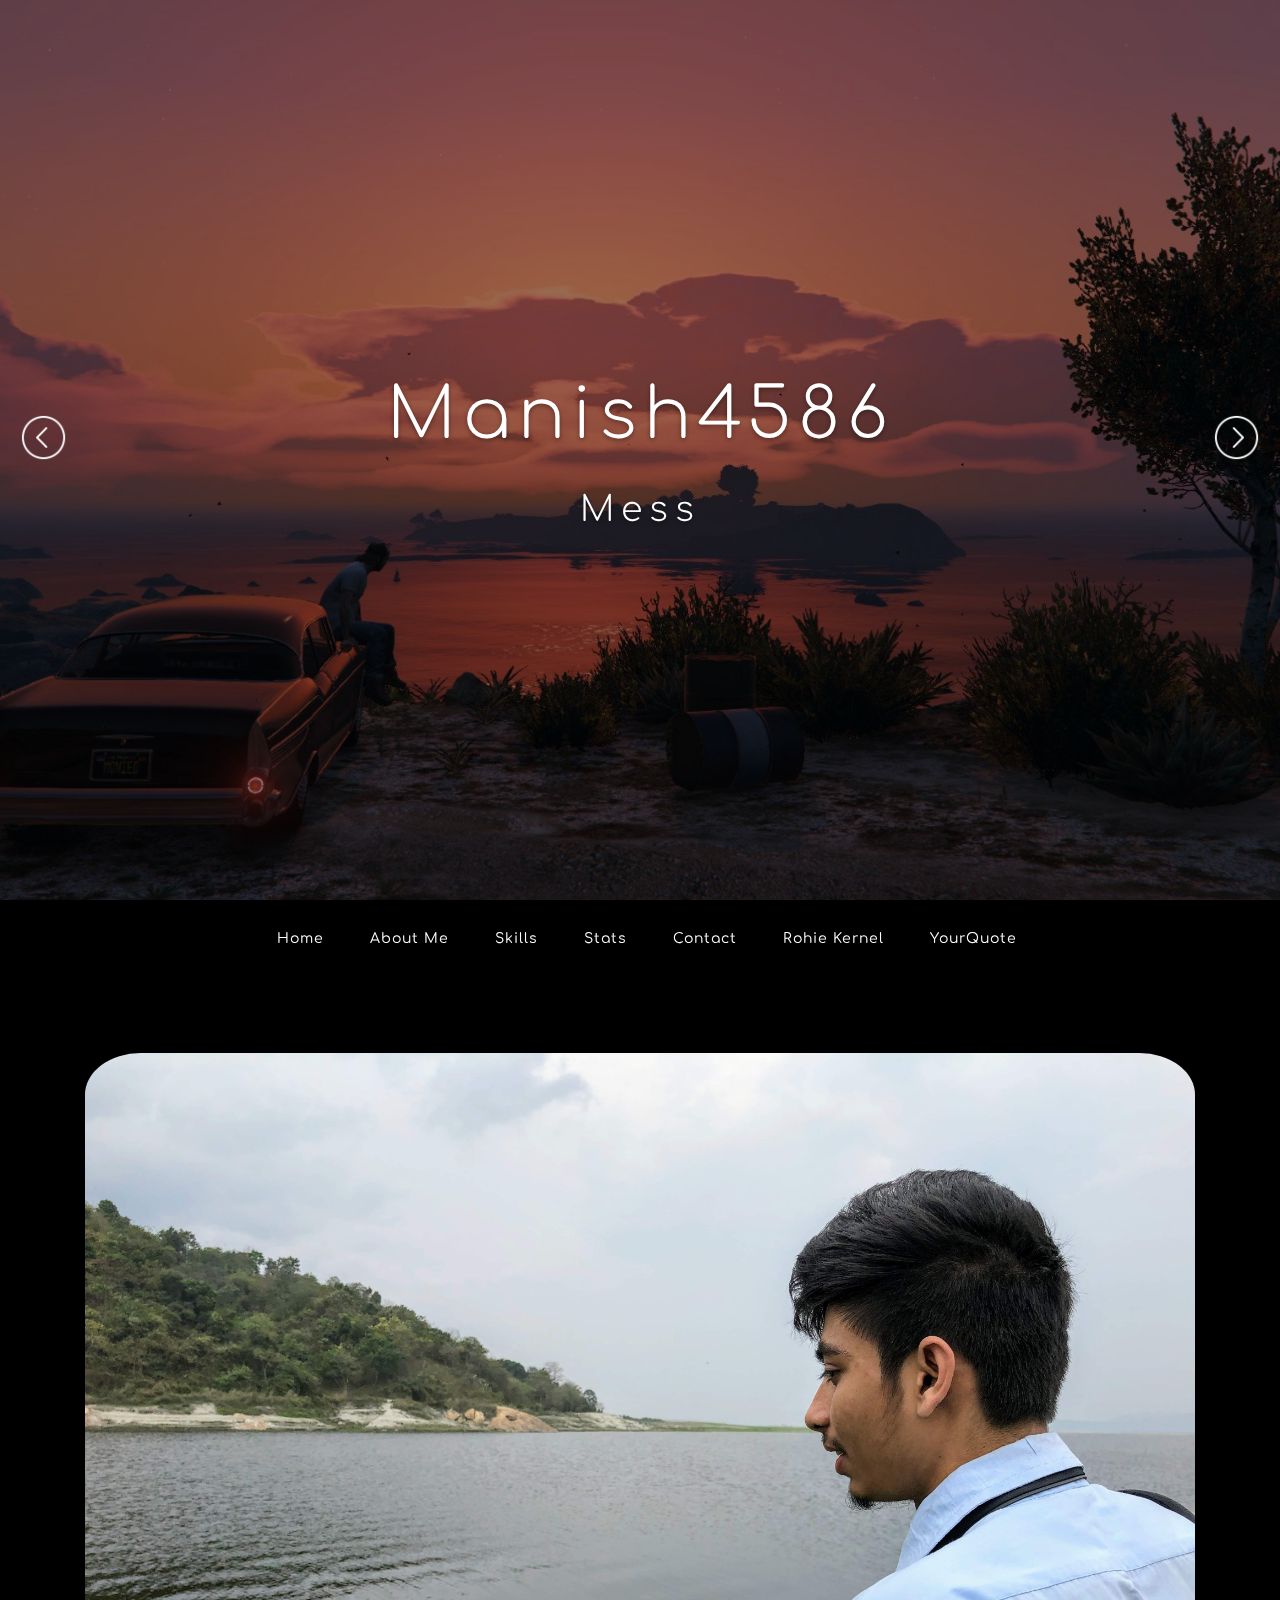
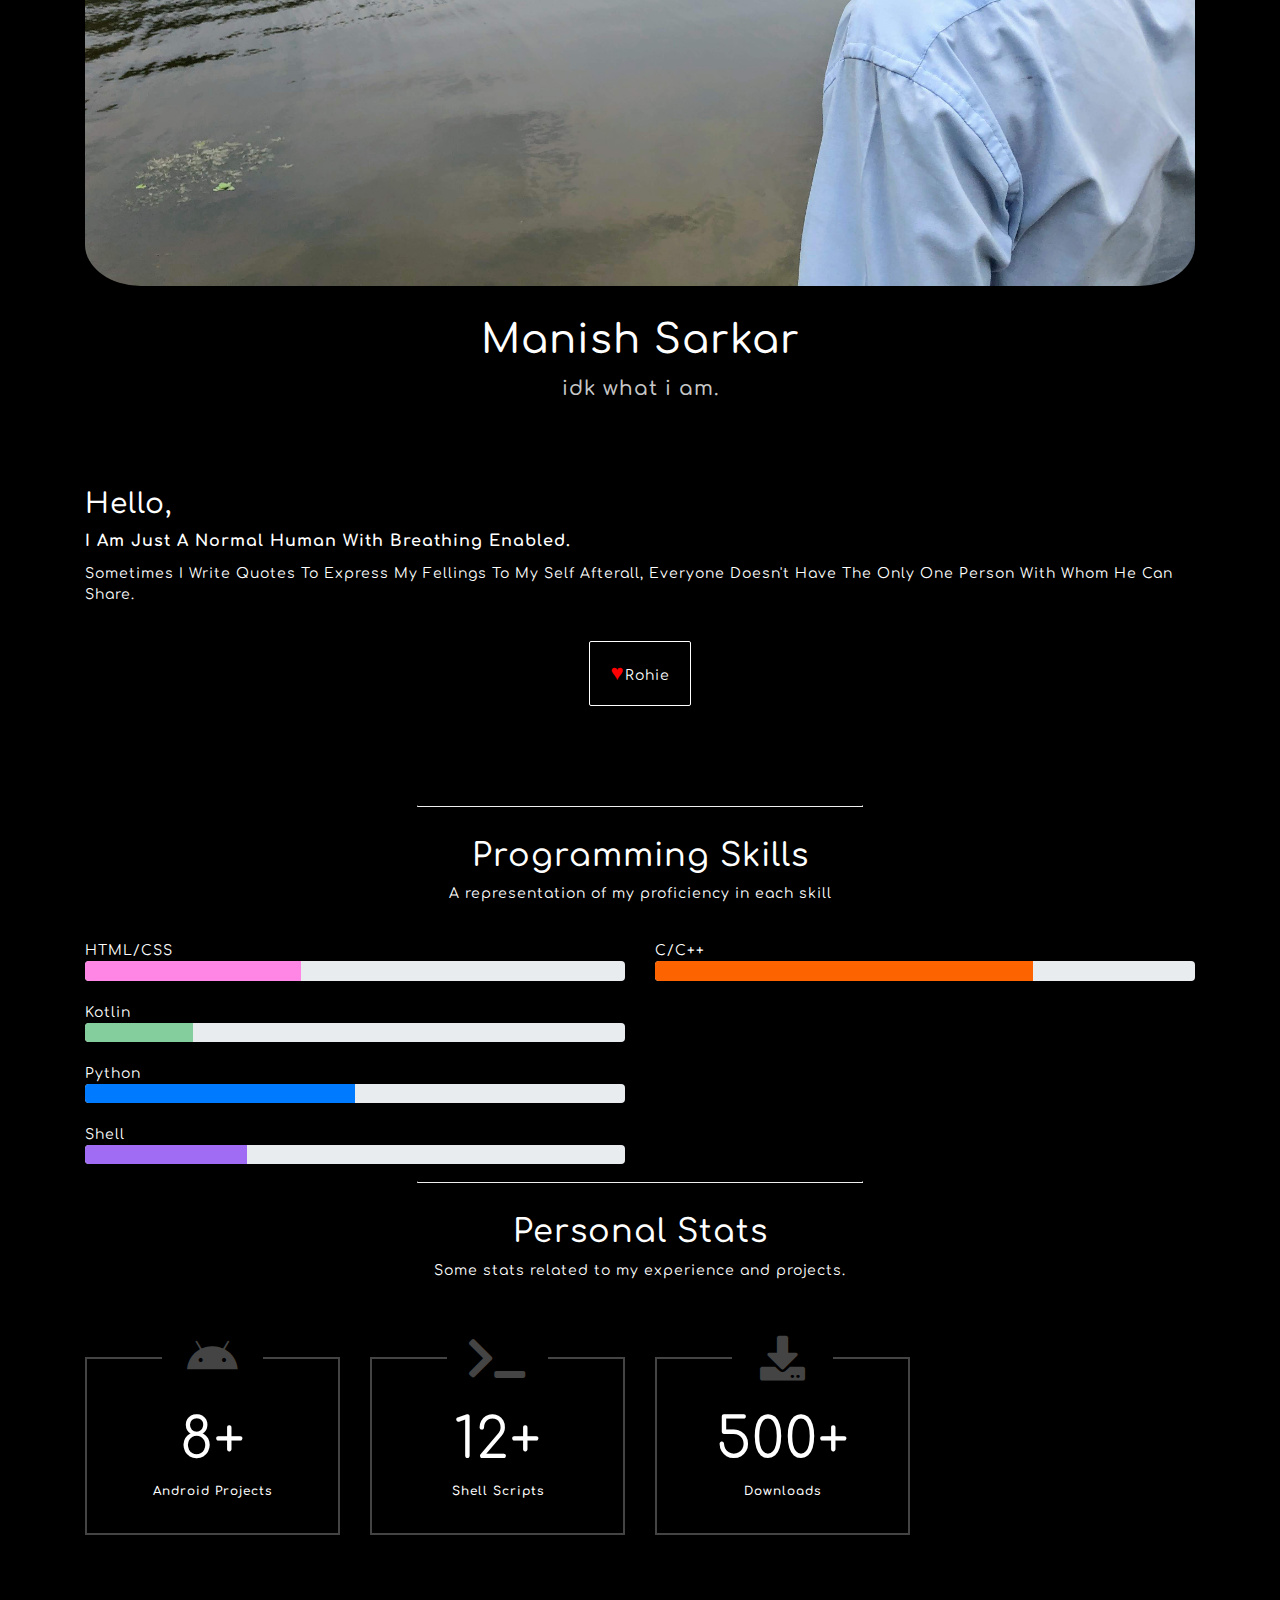
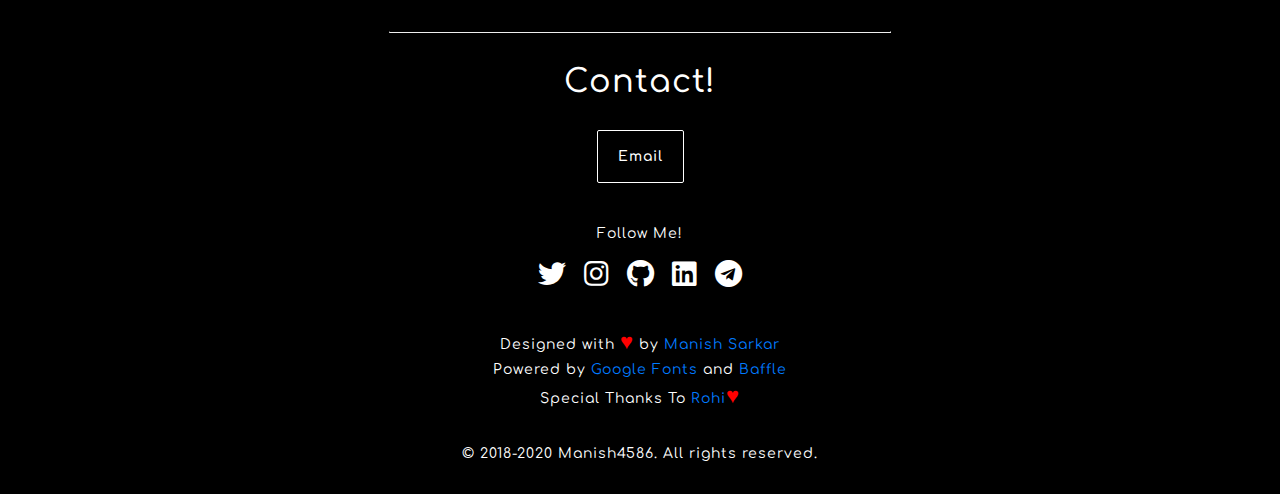
<file: index.html>
<!DOCTYPE html>
<html>

<head>
    <title>Manish4586</title>
    <link rel="shortcut icon" type="image/png" href="images/icons/fevicon.png">
    <meta name="viewport" content="width=device-width, initial-scale=1.0">
    <meta name="theme-color" content=#000000>
    <meta name="description" content="Manish Sarkar">
    <meta name="keywords" content="android">
    <link rel="stylesheet" href="css/bootstrap.min.css">
    <link rel="stylesheet" href="css/jquery.fancybox.min.css">
    <link rel="stylesheet" href="https://cdnjs.cloudflare.com/ajax/libs/font-awesome/5.13.1/css/all.css">
    <link rel="stylesheet" type="text/css" href="css/style.css">
<!-- Global site tag (gtag.js) - Google Analytics -->
<script async src="https://www.googletagmanager.com/gtag/js?id=UA-171600426-1"></script>
<script>
  window.dataLayer = window.dataLayer || [];
  function gtag(){dataLayer.push(arguments);}
  gtag('js', new Date());

  gtag('config', 'UA-171600426-1');
</script>
</head>

<body>
    <div class="loader">
        <div class="inner"></div>
    </div>

    <div id="slides">
        <div class="overlay"></div>
        <div class="slides-container">
            <img src="images/slide1.jpg" alt="">
            <img src="images/slide2.jpg" alt="">
            <img src="images/slide3.jpg" alt="">
            <img src="images/slide4.jpg" alt="">
            <img src="images/slide5.jpg" alt="">
        </div>
        <div class="TitleMessage">
            <div class="heading">
                <p class="main" >Manish4586</p>
                <p class="sub typed"></p>
            </div>
        </div>

        <nav class="slides-navigation">
            <a href="#" class="next"></a>
            <a href="#" class="prev"></a>
        </nav>
    </div>

    <nav id="navigation" class="navbar navbar-expand-lg">
        <a class="navbar-brand" href="#"></a>
        <button class="navbar-toggler" type="button" data-toggle="collapse" data-target="#navbarNav"
            aria-controls="navbarNav" aria-expanded="false" aria-label="Toggle navigation">
            <span class="navbar-toggler-icon"></span>
        </button>
        <div class="collapse justify-content-center navbar-collapse" id="navbarNav">
            <ul class="navbar-nav">
                <li class="nav-item active">
                    <a class="nav-link" href="#slides">Home <span class="sr-only">(current)</span></a>
                </li>
                <li class="nav-item">
                    <a class="nav-link" href="#about">About Me</a>
                </li>
                <li class="nav-item">
                    <a class="nav-link" href="#skills">Skills</a>
                </li>
                <li class="nav-item">
                    <a class="nav-link" href="#stats">Stats</a>
                </li>
                <!-- li class="nav-item">
                    <a class="nav-link" href="#projects">Projects</a>
                </li -->
                <li class="nav-item">
                    <a class="nav-link" href="#contact">Contact</a>
                </li>
                <li class="nav-item">
                    <a class="nav-link" id="rohi" href="rohi/index.html">Rohie Kernel</a>
                </li>
                <li class="nav-item">
                    <a class="nav-link" id="yourquote" href="https://www.yourquote.in/manish-fd9b/quotes">YourQuote</a>
                </li>
            </ul>
        </div>
    </nav>

    <section id="about" class="about_profile">
        <div class="container">
            <img class="aboutImage" src="images/profile.jpeg" alt="">
        </div>
        <div class="heading">
            <h1>Manish Sarkar</h1>
        </div>
        <div class="sub_heading">
            <h5>idk what i am.</h5>
        </div>
        </div>
    </section>
    <section class="about_text">
        <div class="container">
            <h3>Hello,</h3>
            <b><p class="about_para">I Am Just A Normal Human With Breathing Enabled.</b>
			<p>Sometimes I Write Quotes To Express My Fellings To My Self Afterall,
			      Everyone Doesn't Have The Only One Person With Whom He Can Share.</p>
            </p>
        <div class="kernel">
         <a href="rohi/index.html" class="rohi"><span class="heart">&hearts;</span>Rohie</a>
        </div>
        </div>
    </section>

    <div id="skills" class="skillsSection">
        <div class="container">
            <div class="row">
                <div class="col-md-12 text-center">
                    <hr class="line" width="40%">
                    <h2>Programming Skills</h2>
                    <p>A representation of my proficiency in each skill</p>
                </div>
            </div>
        </div>
    </div>
    <div class="container">
        <div class="row">
            <div class="col-md-6">HTML/CSS
                <div class="progress">
                    <div class="progress-bar" role="progressbar" style="background-color: #ff86e4;width: 40%;"
                        aria-valuenow="40" aria-valuemin="0" aria-valuemax="100"></div>
                </div> <br>
            </div>
            <div class="col-md-6">C/C++
                <div class="progress">
                    <div class="progress-bar" role="progressbar" style="background-color:#fd6400;width: 70%"
                        aria-valuenow="70" aria-valuemin="0" aria-valuemax="100"></div>
                </div> <br>
            </div>
        </div>
        <div class="row">
            <div class="col-md-6">Kotlin
                <div class="progress">
                    <div class="progress-bar" role="progressbar" style="background-color:#84cd9d;width: 20%"
                        aria-valuenow="20" aria-valuemin="0" aria-valuemax="100"></div>
                </div> <br>
            </div>
        </div>
        <div class="row">
            <div class="col-md-6">Python
                <div class="progress">
                    <div class="progress-bar" role="progressbar" style="background-color:##eff317;width: 50%"
                        aria-valuenow="50" aria-valuemin="0" aria-valuemax="100"></div>
                </div> <br>
            </div>
        </div>
        <div class="row">
            <div class="col-md-6">Shell
                <div class="progress">
                    <div class="progress-bar" role="progressbar" style="background-color:#a06cf4;width: 30%"
                        aria-valuenow="30" aria-valuemin="0" aria-valuemax="100"></div>
                </div> <br>
            </div>
        </div>
    </div>
    <div id="stats" class="statsSection">
        <div class="container">
            <div class="row">
                <div class="col-md-12 text-center">
                    <hr class="line" width="40%">
                    <h2>Personal Stats</h2>
                    <p>Some stats related to my experience and projects.</p>
                </div>
                <div class="col-md-3 col-sm-6">
                    <div class="squareItem">
                        <div class="squareInnerContainer">
                            <div class="squareIcon">
                                <i class="fab fa-android"></i>
                            </div>
                            <div class="squareContent">
                                <h2><span class="counter">8</span><span>+</span></h2>
                                <h3>Android Projects</h3>
                            </div>
                        </div>
                    </div>
                </div>
                <div class="col-md-3 col-sm-6">
                    <div class="squareItem">
                        <div class="squareInnerContainer">
                            <div class="squareIcon">
                                <i class="fas fa-terminal"></i>
                            </div>
                            <div class="squareContent">
                                <h2> <span class="counter">12</span><span>+</span></h2>
                                <h3>Shell Scripts</h3>
                            </div>
                        </div>
                    </div>
                </div>
                <div class="col-md-3 col-sm-6">
                    <div class="squareItem">
                        <div class="squareInnerContainer">
                            <div class="squareIcon">
                                <i class="fas fa-download"></i>
                            </div>
                            <div class="squareContent">
                                <h2> <span class="counter">500</span><span>+</span></h2>
                                <h3>Downloads</h3>
                            </div>
                        </div>
                    </div>
                </div>
            </div>
        </div>
    </div>
    <!-- div id="projects" class="statsSection">
        <div class="container">
            <div class="row">
                <div class="heading">
                    <hr class="line" width="40%">
                    <h2>Projects</h2>
                <div class="filter">
                    <ul id="filters">
                        <li><a href="#" data-filter="*" class="current">All</a></li>
                        <li><a href="#" class="filter-ker" data-filter=".ker">Kernel</a></li>
                        <li><a href="#" class="filter-rec" data-filter=".rec">Recovery</a></li>
                        <li><a href="#" class="filter-rom" data-filter=".rom">Roms</a></li>
                    </ul>
                </div>
                <div class="itemsContainer">
                    <ul class="row items">
						 <li onclick="" class="ker col-6 col-sm-4 col-md-3 col-lg-3">
                            <div class="item">
                                <img src="images/thumb/rohie.jpg">
                                <div class="icons">
                                    <a href="images/projects/catx.jpg" title="View Image" class="openButton"
                                        data-fancybox
                                        data-caption="Rohie Kernel for Mi A2">
                                        <i class="far fa-eye"></i>
                                    </a>
                                    <a href="https://forum.xda-developers.com/mi-a2/development/kernel-rohie-kernel-catx-t4116629"
                                        target="_blank" rel="noopener" class="projectLink">
                                        <i class="fa fa-link"></i>
                                    </a>
                                </div>
                                <div class="imageOverlay"></div>
                            </div>
                        </li>
                        <li onclick="" class="rec col-6 col-sm-4 col-md-3 col-lg-3">
                            <div class="item">
                                <img src="images/thumb/twrp.jpg">
                                <div class="icons">
                                    <a href="images/projects/twrp.png" title="View Image" class="openButton"
                                        data-fancybox
                                        data-caption="Team Win Recovery for Mi A2">
                                        <i class="far fa-eye"></i>
                                    </a>
                                    <a href="https://forum.xda-developers.com/mi-a2/development/recovery-mi-a2-jasmine-t3861822"
                                        target="_blank" rel="noopener" class="projectLink">
                                        <i class="fa fa-link"></i>
                                    </a>
                                </div>
                                <div class="imageOverlay"></div>
                            </div>
                        </li>
						 <li onclick="" class="rec col-6 col-sm-4 col-md-3 col-lg-3">
                            <div class="item">
                                <img src="images/thumb/pb.jpg">
                                <div class="icons">
                                    <a href="images/projects/pbrp.png" title="View Image" class="openButton"
                                        data-fancybox
                                        data-caption="Pitch Black Recovery Project for Mi A2">
                                        <i class="far fa-eye"></i>
                                    </a>
                                    <a href="https://forum.xda-developers.com/mi-a2/development/recovery-unofficial-official-pbrb-t3830864"
                                        target="_blank" rel="noopener" class="projectLink">
                                        <i class="fa fa-link"></i>
                                    </a>
                                </div>
                                <div class="imageOverlay"></div>
                            </div>
                        </li>
						 <li onclick="" class="rom col-6 col-sm-4 col-md-3 col-lg-3">
                            <div class="item">
                                <img src="images/thumb/sa.jpg">
                                <div class="icons">
                                    <a href="images/roms/sa.jpg" title="View Image" class="openButton"
                                        data-fancybox
                                        data-caption="SlimAOSP">
                                        <i class="far fa-eye"></i>
                                    </a>
                                    <a href="https://github.com/slimaosp"
                                        target="_blank" rel="noopener" class="projectLink">
                                        <i class="fa fa-link"></i>
                                    </a>
                                </div>
                                <div class="imageOverlay"></div>
                            </div>
                        </li>
						 <li onclick="" class="rom col-6 col-sm-4 col-md-3 col-lg-3">
                            <div class="item">
                                <img src="images/thumb/lin.jpg">
                                <div class="icons">
                                    <a href="images/roms/line.png" title="View Image" class="openButton"
                                        data-fancybox
                                        data-caption="LineageOS for Lava Iris X8 (MT6592-3.10.72)">
                                        <i class="far fa-eye"></i>
                                    </a>
                                    <a href="https://forum.xda-developers.com/android/development/lineageos-14-1-iris-x8-mt6592-3-10-72-t3749334"
                                        target="_blank" rel="noopener" class="projectLink">
                                        <i class="fa fa-link"></i>
                                    </a>
                                </div>
                                <div class="imageOverlay"></div>
                            </div>
                        </li>
					</ul>
                </div>
            </div>
        </div>
    </div -->
    <div id="contact" class="contactSection">
        <div class="col-md-12 text-center">
            <hr class="line" width="40%">
            <h2>Contact!</h2>
            <a href="mailTo:manish.n.manish45@gmail.com" class="mailButton">Email</a>
        </div>
        <div class="social">
            <p>Follow Me!</p>
            <a href="https://www.twitter.com/rohinidas7" class="twitter" target="_blank" rel="noopener"><i
                    class="fab fa-twitter fa-2x"></i></a>
            <a href="https://www.instagram.com/Manish_4586/" class="instagram" target="_blank" rel="noopener"><i
                    class="fab fa-instagram fa-2x"></i></a>
            <a href="https://www.github.com/Manish4586" class="github" target="_blank" rel="noopener"><i
                    class="fab fa-github fa-2x"></i></a>
            <a href="https://www.linkedin.com/in/manish4586/" class="linkedin" target="_blank" rel="noopener"><i
                    class="fab fa-linkedin fa-2x"></i></a>
            <a href="https://t.me/manish181589" class="telegram" target="_blank" rel="noopener"><i
                    class="fab fa-telegram fa-2x"></i></a>
            </a>
        </div>
    </div>
    <div class="creditSection">
        <div class="col-md-12 text-center">
            <p>Designed with <span class="heart">&hearts;</span> by <a
                    href="https://github.com/manish4586/" target="_blank" rel="noopener">Manish
                   Sarkar</a></p>
			<p>Powered by <a href="https://fonts.google.com" target="_blank">Google Fonts</a> and <a href="https://camwiegert.github.io/baffle/" target="_blank">Baffle</a></p>
			<p>Special Thanks To <a href="https://instagram.com/vodka_chicken" target="_blank">Rohi<span class="heart">&hearts;</span></a></p>
        </div>
    </div>
    <div class="copyrightSection">
        <div class="col-md-12 text-center">
            <p>&copy; 2018-2020 Manish4586. All rights reserved.</p>
        </div>
    </div>
    <script src="js/jquery.min.js"></script>
    <script src="js/jquery.fancybox.min.js"></script>
    <script src="js/bootstrap.min.js"></script>
    <script src="js/isotope.pkgd.min.js"></script>
    <script src="js/popper.min.js"></script>
    <script src="js/jquery.superslides.min.js"></script>
    <script src="js/countUp.js"></script>
    <script src="js/countUp-jquery.js"></script>
    <script src="js/typed.min.js"></script>
    <script src="js/security.js"></script>
    <script src="js/script.js"></script>
	<script src="js/anime.min.js"></script>
</body>
</html>
</file>
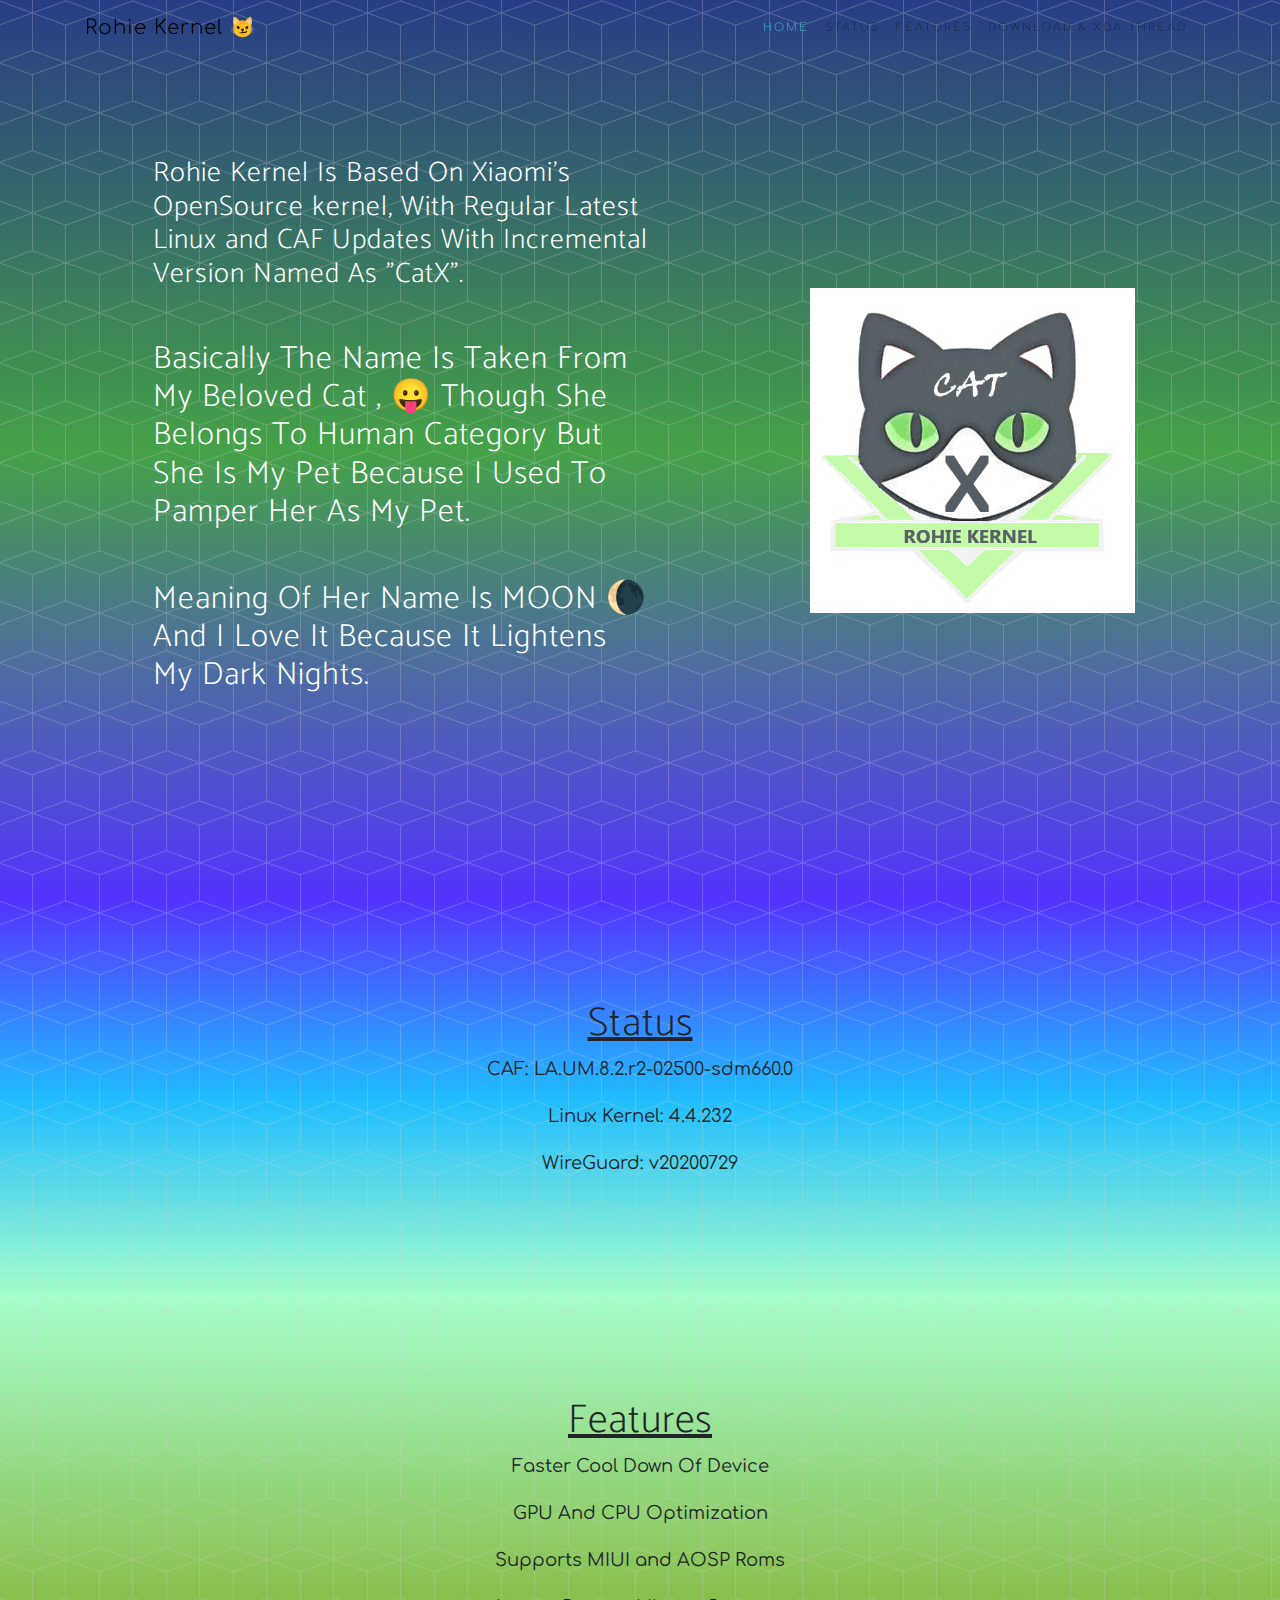
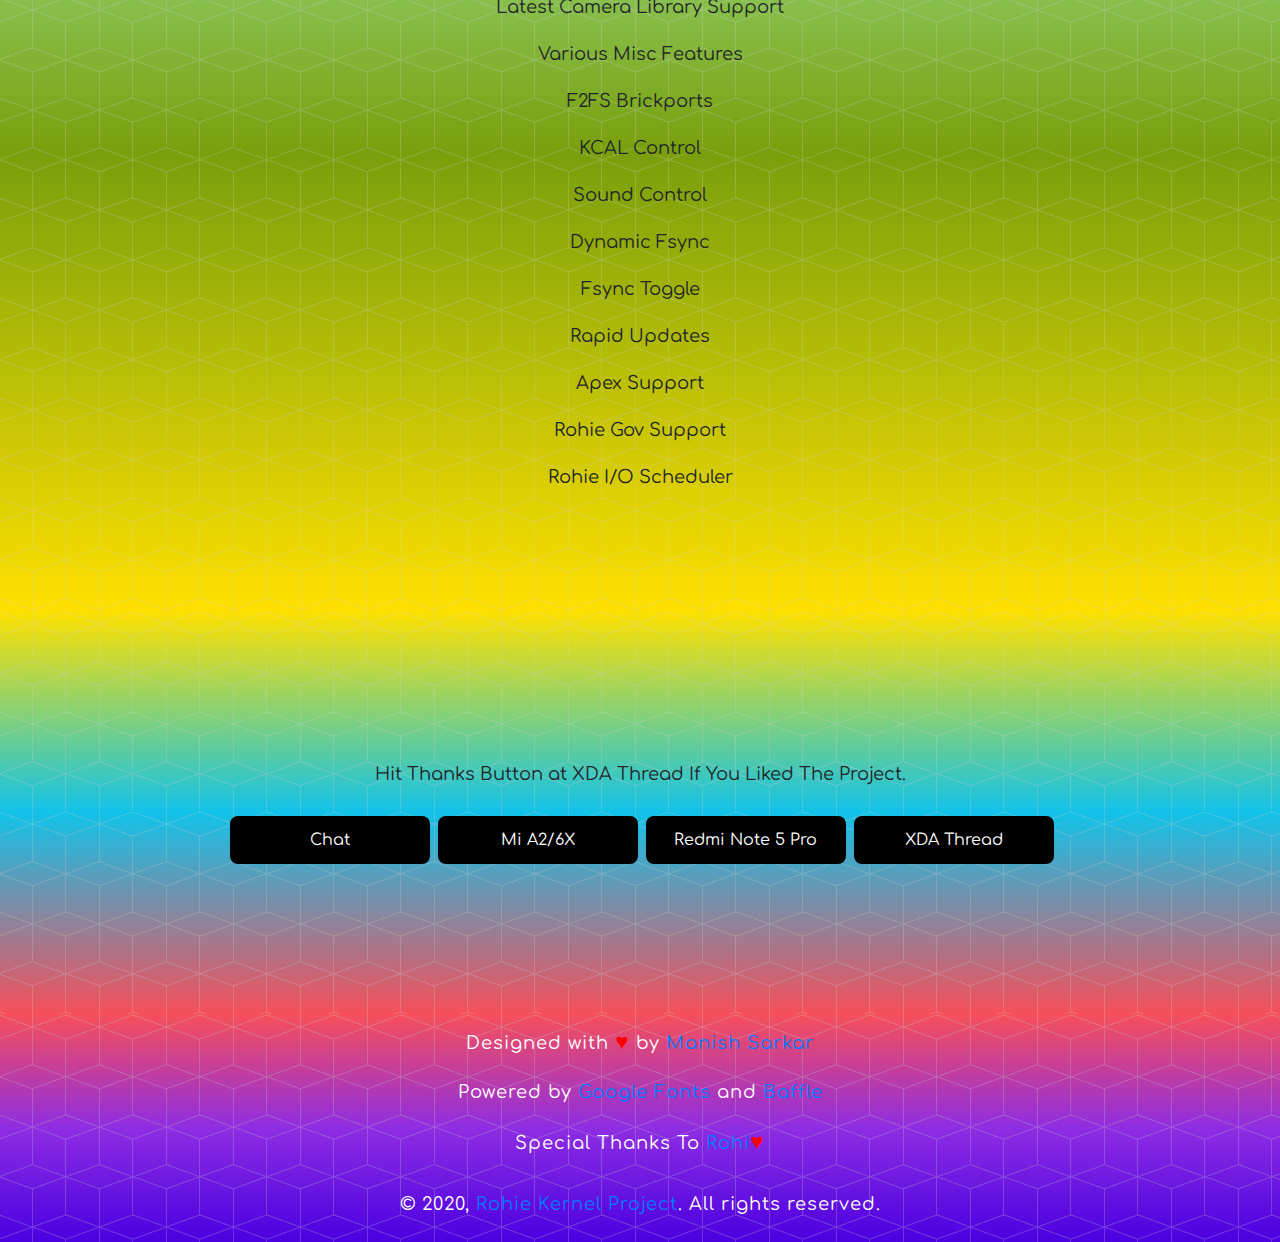
<file: rohi/index.html>
<!DOCTYPE html>
<html lang="en">

<head>

  <meta charset="utf-8">
  <meta name="viewport" content="width=device-width, initial-scale=1, shrink-to-fit=no">
   <link rel="shortcut icon" type="image/png" href="img/icons/fevicon.png">

  <title>Rohie Kernel 😼</title>

  <!-- Bootstrap core CSS -->
  <link href="css/bootstrap.min.css" rel="stylesheet">

  <!-- Custom fonts for this template -->
  <link href="css/all.min.css" rel="stylesheet">
  <link rel="stylesheet" href="css/simple-line-icons.css">
  <link href="https://fonts.googleapis.com/css?family=Comfortaa:400,700" rel="stylesheet">
  <link href="https://fonts.googleapis.com/css?family=Muli" rel="stylesheet">
  <link href="https://fonts.googleapis.com/css?family=Lato" rel="stylesheet">
  <link href="https://fonts.googleapis.com/css?family=Catamaran:100,200,300,400,500,600,700,800,900" rel="stylesheet">

  <!-- Custom styles for this template -->
  <link href="css/new-age.min.css" rel="stylesheet">
<!-- Global site tag (gtag.js) - Google Analytics -->
<script async src="https://www.googletagmanager.com/gtag/js?id=UA-171600426-1"></script>
<script>
  window.dataLayer = window.dataLayer || [];
  function gtag(){dataLayer.push(arguments);}
  gtag('js', new Date());

  gtag('config', 'UA-171600426-1');
</script>
</head>

<body id="page-top">

  <!-- Navigation -->
  <nav class="navbar navbar-expand-lg navbar-light fixed-top" id="mainNav">
    <div class="container">
      <a class="navbar-brand js-scroll-trigger" href="#page-top">Rohie Kernel 😼</a>
      <button class="navbar-toggler navbar-toggler-right" type="button" data-toggle="collapse" data-target="#navbarResponsive" aria-controls="navbarResponsive" aria-expanded="false" aria-label="Toggle navigation">
        Menu
        <i class="fas fa-bars"></i>
      </button>
      <div class="collapse navbar-collapse" id="navbarResponsive">
        <ul class="navbar-nav ml-auto">
          <li class="nav-item">
            <a class="nav-link js-scroll-trigger" href="#page-top">Home</a>
          </li>
          <li class="nav-item">
            <a class="nav-link js-scroll-trigger" href="#status">Status</a>
          </li>
          <li class="nav-item">
            <a class="nav-link js-scroll-trigger" href="#features">Features</a>
          </li>
          <li class="nav-item">
            <a class="nav-link js-scroll-trigger" href="#download">Download & XDA Thread</a>
          </li>
        </ul>
      </div>
    </div>
  </nav>

  <header class="masthead">
    <div class="container h-100">
      <div class="row h-100">
        <div class="col-lg-7 my-auto">
          <div class="header-content mx-auto">
            <h3 class="mb-5">Rohie Kernel Is Based On Xiaomi's OpenSource kernel, With Regular Latest Linux and CAF Updates With Incremental Version Named As "CatX".</h3>
			<h2 class="mb-5">Basically The Name Is Taken From My Beloved Cat ,  😛 Though She Belongs To Human Category But She Is My Pet Because I Used To Pamper Her As My Pet.</h2>
			<h2 class="mb-5">Meaning Of Her Name Is MOON 🌘 And I Love It Because It Lightens My Dark Nights.</h2>
		 </div>
        </div>
        <div class="col-lg-5 my-auto">
          <div class="device-container">
                  <!-- Demo image for screen mockup, you can put an image here, some HTML, an animation, video, or anything else! -->
                  <img src="img/profile.jpg" class="img-fluid" alt="">
                </div>
                <div class="button">
                  <!-- You can hook the "home button" to some JavaScript events or just remove it -->
                </div>
              </div>
            </div>
          </div>
        </div>
      </div>
    </div>
  </header>

  <section class="status bg-color" id="status">
    <div class="container">
      <div class="section-heading text-center">
        <u><h1>Status</h1></u>
			 <p>CAF: LA.UM.8.2.r2-02500-sdm660.0</p>
			 <p>Linux Kernel: 4.4.232</p>
			 <p>WireGuard: v20200729</p>
      </div>
    </div>
  </section>
  
  <section class="feature bg-primary" id="features">
    <div class="cta-content">
      <div class="container">
      <div class="section-heading text-center">
        <u><h1>Features</h1></u>
			 <p>Faster Cool Down Of Device</p>
			 <p>GPU And CPU Optimization </p>
			 <p>Supports MIUI and AOSP Roms</p>
			 <p>Latest Camera Library Support </p>
			 <p>Various Misc Features</p>
			 <p>F2FS Brickports</p>
			 <p>KCAL Control </p>
			 <p>Sound Control </p>
			 <p>Dynamic Fsync </p>
			 <p>Fsync Toggle </p>
			 <p>Rapid Updates  </p>
			 <p>Apex Support</p>
			 <p>Rohie Gov Support</p>
			 <p>Rohie I/O Scheduler</p>
      </div>
    </div>
	</div>
  </section>
  
  <section class="download bg-secondary text-center" id="download">
    <div class="container">
    <div class="cta-content">
      <div class="row">
        <div class="col-md-12 mx-auto">
          <p>Hit Thanks Button at XDA Thread If You Liked The Project.</p>

          <div class="btn-div">
            <a href="https://t.me/rohiekernel" target="_blank" class="btn-download">Chat</a>
			<a href="https://gplinks.co/qpmp3s" target="_blank" class="btn-download">Mi A2/6X</a>
			<a href="https://gplinks.co/oKdWX" target="_blank" class="btn-download">Redmi Note 5 Pro</a>
			<a href="https://forum.xda-developers.com/mi-a2/development/kernel-rohie-kernel-catx-t4116629" target="_blank" class="btn-download">XDA Thread</a>
          </div>
        </div>
      </div>
    </div>
  </section>
 
  <section class="creditSection bg-copy text-center">
    <div class="container">
    <div class="cta-content">
        <div class="col-md-12 text-center">
            <p>Designed with <span class="heart">&hearts;</span> by <a
                    href="https://github.com/manish4586/" target="_blank" rel="noopener">Manish
                   Sarkar</a></p>
			<p>Powered by <a href="https://fonts.google.com" target="_blank">Google Fonts</a> and <a href="https://camwiegert.github.io/baffle/" target="_blank">Baffle</a></p>
			<p>Special Thanks To <a href="https://instagram.com/rohini_das_" target="_blank">Rohi<span class="heart">&hearts;</span></a></p>
        </div>
    </div>
 </div>

  <section class="copyrightSection bg-tertiary text-center" id="copyright">
    <div class="container">
        <div class="col-md-12 text-center">
            <p>&copy; 2020, <a href="https://t.me/rohiekernelupdates" target="_blank">Rohie Kernel Project</a>. All rights reserved.</p>
        </div>
    </div>
  </section>

  <!-- Bootstrap core JavaScript -->
  <script src="js/jquery.min.js"></script>
  <script src="js/bootstrap.bundle.min.js"></script>

  <!-- Plugin JavaScript -->
  <script src="js/jquery.easing.min.js"></script>

  <!-- Custom scripts for this template -->
  <script src="js/new-age.min.js"></script>

</body>

</html>
</file>
<file: css/style.css>
@import url('https://fonts.googleapis.com/css?family=Comfortaa:400,700');
@import "./superslides.css";
* {
  margin: 0;
  padding: 0;
  box-sizing: border-box;
}

body {
  font-family: "Comfortaa";
  font-size: 14px;
  color: #fff;
  background-color: #000;
  letter-spacing: 1px;
}

.overlay {
  width: 100%;
  height: 100%;
  position: absolute;
  z-index: 3;
  background-color: rgba(0, 0, 0, 0.4);
}

.slides-navigation {
  z-index: 7;
}

.slides-navigation .prev, .slides-navigation .next {
  width: 47px;
  height: 47px;
  background-size: cover;
  background-repeat: no-repeat;
}

.slides-navigation a.prev {
  left: 20px;
  background-image: url(../images/icons/previous.png);
}

.slides-navigation a.next {
  right: 20px;
  background-image: url(../images/icons/next.png);
}

.TitleMessage {
  position: absolute;
  width: 100%;
  height: 250px;
  top: 50%;
  z-index: 5;
  text-align: center;
  margin-top: -105px;
}

.TitleMessage .heading p {
  color: #ffffff;
  text-shadow: 0px 2px 5px rgba(0, 0, 0, 0.4);
  font-weight: 100;
  letter-spacing: 7px;
}

.TitleMessage .heading .main {
  font-size: 50px;
  font-weight: 300;
}

.TitleMessage .heading .sub {
  font-size: 25px;
  font-weight: 300;
}

.about_profile {
  padding: 80px 0px;
  background-color: #000;
}

.aboutImage {
  max-width: 100%;
  max-height: auto;
  border-radius: 5%;
  display: block;
  margin-left: auto;
  margin-right: auto;
}

.about_text {
  background-color: #000;
  color: #fff;
  margin-top: -1px;
  margin-bottom: -1px;
}

.heading {
  padding-top: 30px;
  text-align: center;
  color: #ffffff;
}

.sub_heading {
  padding-top: 5px;
  text-align: center;
  color: rgba(255, 255, 255, 0.8);
}

.kernel {
  text-align: center;
  color: #ffffff;
}

.download {
  text-align: center;
  color: #ffffff;
}

.about_para {
  margin-bottom: 0px;
  padding-bottom: 10px;
  font-size: 16px;
}

.skillsSection {
  padding: 100px 0;
  background-color: #000;
  color: #fff;
  margin-bottom: -80px;
}

@media screen and (max-width: 1336px) {
  .TitleMessage .heading .main {
    font-size: 70px;
    margin-top: -12px;
    font-weight: 300;
  }
  .TitleMessage .heading .sub {
    font-size: 35px;
    font-weight: 300;
    position: relative;
  }
}

@media screen and (max-width: 731px) {
  .TitleMessage .heading .main {
    margin-top: -10px;
    font-size: 30px;
    font-weight: 300;
  }
}

@media screen and (max-width: 628px) {
  .TitleMessage .heading .main {
    font-size: 30px;
    font-weight: 300;
  }
}

@media screen and (max-width: 530px) {
  .TitleMessage .heading .main {
    position: relative;
    top: 45px;
    font-size: 25px;
  }
  .TitleMessage .heading .sub {
    font-size: 15px;
    font-weight: 300;
    position: relative;
    top: 35px;
  }
  .slides-navigation .prev, .slides-navigation .next {
    width: 25px;
    height: 25px;
  }
}

.squareItem {
  margin-top: 60px;
  position: relative;
}

.squareInnerContainer {
  position: relative;
  padding: 50px 15px 35px;
  text-align: center;
  border: 2px solid #444;
  border-top: none;
}

.squareInnerContainer:before, .squareInnerContainer:after {
  content: '';
  position: absolute;
  top: 0px;
  width: 30%;
  border-bottom: 2px solid #444;
}

.squareInnerContainer:before {
  right: 0px;
}

.squareInnerContainer:after {
  left: 0px
}

.squareContent h2 {
  font-size: 56px;
  margin-bottom: 10px;
  font-weight: 400;
}

@media screen and (max-width: 1024px) {
  .squareContent h2 {
    font-size: 41px;
    margin-bottom: 10px;
    font-weight: 400;
  }
}

.squareContent h3 {
  font-size: 12px;
  font-weight: 600;
  margin: 0;
}

.squareIcon {
  position: absolute;
  left: 50%;
  top: -30px;
  width: 40%;
  height: 60px;
  font-size: 45px;
  margin-left: -20%;
  color: #444;
}

.statsSection {
  padding-bottom: 100px;
  background-color: #000;
  color: #fff;
  margin-bottom: -1px;
  margin-top: -4px;
}

.contactSection {
  padding-bottom: 20px;
  background-color: #000;
  color: #fff;
  margin-bottom: -4px;
  margin-top: -4px;
}

.mailButton {
  color: #fff;
  padding: 15px 20px;
  display: inline-block;
  margin-top: 20px;
  border: 1px solid #fff;
  border-radius: 2px;
}

.rohi {
  color: #fff;
  padding: 15px 20px;
  display: inline-block;
  margin-top: 20px;
  border: 1px solid #fff;
  border-radius: 2px;
}

.yourquote {
  color: #fff;
  padding: 15px 20px;
  display: inline-block;
  margin-top: 20px;
  border: 1px solid #fff;
  border-radius: 2px;
}

.filter {
  text-align: center;
  width: 100%;
  margin-left: auto;
  margin-right: auto;
}

.filter ul {
  display: inline-block;
  padding: 5px;
  margin: auto;
  width: 100%;
}

.filter li {
  display: inline-block;
  padding: 5px;
}

.filter a {
  color: #fff;
  border: 1px solid #fff;
  display: block;
  width: 100px;
  line-height: 40px;
  transition: .3s;
}

.filter .current {
  background-color: rgba(255, 255, 255, 0.8);
  ;
  border-color: #fff;
  color: #000000;
}

.filter a:hover {
  background-color: rgba(255, 255, 255, 0.8);
  ;
  border-color: #fff;
  color: #000000;
  text-decoration: none;
  transition: .3s;
}

.statsSection .heading {
  text-align: center;
  padding-bottom: 40px;
  width: 100%;
}

.items li {
  display: inline-block;
  padding: 5px;
}

.itemsContainer {
  width: 100%;
  margin-left: 20px;
  margin-right: 20px;
  margin-top: 50px;
}

.items li img {
  width: 100%;
  -webkit-transition: all 0.3s linear, 1s;
  -ms-transition: all 0.3s linear, 1s;
  -mz-transition: all 0.3s linear, 1s;
  -o-transition: all 0.3s linear, 1s;
  -transition: all 0.3s linear, 1s;
}

.items .item {
  position: relative;
  display: block;
  overflow: hidden;
}

.items .icons {
  position: absolute;
  width: 90px;
  height: 40px;
  left: 50%;
  top: 50%;
  margin: -20px auto 0 -47px;
  text-align: center;
  z-index: 3;
}

.items .icons i {
  color: #fff;
  font-size: 20px;
  margin-top: 9px;
}

.items a {
  width: 40px;
  height: 40px;
  background-color: #000;
  position: relative;
  display: inline-block;
  -webkit-transition: all 0.2s linear, 0.2s;
  -moz-transition: all 0.2s linear, 0.2s;
  -o-transition: all 0.2s linear, 0.2s;
  -ms-transition: all 0.2s linear, 0.2s;
  -transition: all 0.2s linear, 0.2s;
}

.items .imageOverlay {
  width: 100%;
  height: 100%;
  background-color: rgba(0, 0, 0, 0.5);
  position: absolute;
  left: 0px;
  top: 0px;
  opacity: 0;
  -webkit-transition: all 0.2s linear, 1s;
  -moz-transition: all 0.2s linear, 1s;
  -o-transition: all 0.2s linear, 1s;
  -ms-transition: all 0.2s linear, 1s;
  -transition: all 0.2s linear, 1s;
}

.items .item:hover .imageOverlay {
  opacity: 1;
}

.items .openButton {
  float: left;
  left: -250px;
}

.items .projectLink {
  float: right;
  right: -250px;
}

.items .item:hover .openButton {
  left: 0px;
}

.items .item:hover .projectLink {
  right: 0px;
}

.items .item:hover img {
  -webkit-transform: scale(1.05, 1.05);
  -moz-transform: scale(1.05, 1.05);
  -o-transform: scale(1.05, 1.05);
  -ms-transform: scale(1.05, 1.05);
  -transform: scale(1.05, 1.05);
}

.items {
  padding: 0;
}

.copyrightSection {
  background-color: #000;
  color: #fff;
  padding: 30px 5px;
}

.copyrightSection p {
  margin: 0;
}

.social {
  margin-top: 40px;
  text-align: center;
  width: 100%;
  display: inline-block;
}

.facebook {
  color: #fff;
  padding: 6px;
}

.facebook:hover {
  color: #4171da;
}

.twitter {
  color: #fff;
  padding: 6px;
}

.twitter:hover {
  color: #55acee;
}

.youtube {
  color: #fff;
  padding: 6px;
}

.youtube:hover {
  color: #f03333;
}

.linkedin {
  color: #fff;
  padding: 6px;
}

.linkedin:hover {
  color: #23a9f1;
}

.github {
  color: #fff;
  padding: 6px;
}

.github:hover {
  color: #0380b9;
}

.telegram {
  color: #fff;
  padding: 6px;
}

.telegram:hover {
  color: #1c6d92;
}

.instagram {
  color: #fff;
  padding: 6px;
}

.instagram:hover {
  color: #6492b8;
}

.dev {
  color: #fff;
  padding: 6px;
}

.dev:hover {
  color: #2ae48d;
}

.line {
  color: #fff;
  display: block;
  margin-top: 0px;
  margin-bottom: 30px;
  margin-left: auto;
  margin-right: auto;
  border-style: inset;
  size: 10px;
  border-width: 1px;
}

#navigation {
  background-color: rgba(0, 0, 0, 0.5);
  padding: 20px 10px;
  z-index: 100;
  width: 100%;
  margin-bottom: -4px;
}

#navigation li {
  padding: 0 10px;
  transition: .3s;
  margin-right: 10px;
}

#navigation li:hover {
  font-weight: 600;
  transition: .3s;
  transform: scale(1.2);
}

#navigation li a {
  color: #fff;
}

.navbar-brand {
  color: #fff;
  margin-bottom: 5px;
  margin-left: 8px;
}

.navbar-brand:hover {
  color: #fff;
}

.navbar-toggler-icon {
  background: url(../images/icons/menu.png);
  background-size: 100%;
}

.navbar-toggler:focus, .navbar-toggler:active {
  outline: none;
  box-shadow: none;
}

.fixedNav #navigation {
  position: fixed;
  top: 0;
}

.loader {
  width: 100%;
  height: 100%;
  background-color: #000;
  position: fixed;
  top: 0px;
  left: 0px;
  z-index: 1000;
}

.loader .inner {
  width: 100%;
  height: 100%;
  background: url(../images/loader.gif) center center no-repeat;
}

.progress, .progress-bar {
  height: 1.2rem;
  transition: .3s;
}

.progress-bar:hover {
  cursor: pointer;
  filter: invert(100%);
  transition: .5s;
}

@media screen and (max-width: 993px) {
  #navigation li:hover {
    transition: .3s;
    transform: scale(1);
    margin-left: 20px;
  }
}

@keyframes fillBar {
  to {
    transform: scaleX(1);
  }
}

.resumeButton, .mailButton {
  text-decoration: none;
  font-weight: 600;
  transition: .4s;
}

.resumeButton:hover, .mailButton:hover {
  border-radius: 25px;
  background-color: rgba(255, 255, 255, 0.8);
  color: #444;
  transition: .4s;
  text-decoration: none;
}

.filter .filter-ker:hover {
  background-color: #3f51b5;
  color: white;
}

.filter .filter-rec:hover {
  background-color: #00897b;
  color: white;
}

.filter .filter-other:hover {
  background-color: #00695f;
  color: white;
}

.heart {
  color: red;
  font-size: 22px;
}

.creditSection {
  margin-top: 20px;
}

.creditSection p {
  margin: 0;
}
</file>
<file: rohi/css/simple-line-icons.css>
@font-face {
  font-family: 'simple-line-icons';
  src: url('../fonts/Simple-Line-Icons.eot?v=2.4.0');
  src: url('../fonts/Simple-Line-Icons.eot?v=2.4.0#iefix') format('embedded-opentype'), url('../fonts/Simple-Line-Icons.woff2?v=2.4.0') format('woff2'), url('../fonts/Simple-Line-Icons.ttf?v=2.4.0') format('truetype'), url('../fonts/Simple-Line-Icons.woff?v=2.4.0') format('woff'), url('../fonts/Simple-Line-Icons.svg?v=2.4.0#simple-line-icons') format('svg');
  font-weight: normal;
  font-style: normal;
}
/*
 Use the following CSS code if you want to have a class per icon.
 Instead of a list of all class selectors, you can use the generic [class*="icon-"] selector, but it's slower:
*/
.icon-user,
.icon-people,
.icon-user-female,
.icon-user-follow,
.icon-user-following,
.icon-user-unfollow,
.icon-login,
.icon-logout,
.icon-emotsmile,
.icon-phone,
.icon-call-end,
.icon-call-in,
.icon-call-out,
.icon-map,
.icon-location-pin,
.icon-direction,
.icon-directions,
.icon-compass,
.icon-layers,
.icon-menu,
.icon-list,
.icon-options-vertical,
.icon-options,
.icon-arrow-down,
.icon-arrow-left,
.icon-arrow-right,
.icon-arrow-up,
.icon-arrow-up-circle,
.icon-arrow-left-circle,
.icon-arrow-right-circle,
.icon-arrow-down-circle,
.icon-check,
.icon-clock,
.icon-plus,
.icon-minus,
.icon-close,
.icon-event,
.icon-exclamation,
.icon-organization,
.icon-trophy,
.icon-screen-smartphone,
.icon-screen-desktop,
.icon-plane,
.icon-notebook,
.icon-mustache,
.icon-mouse,
.icon-magnet,
.icon-energy,
.icon-disc,
.icon-cursor,
.icon-cursor-move,
.icon-crop,
.icon-chemistry,
.icon-speedometer,
.icon-shield,
.icon-screen-tablet,
.icon-magic-wand,
.icon-hourglass,
.icon-graduation,
.icon-ghost,
.icon-game-controller,
.icon-fire,
.icon-eyeglass,
.icon-envelope-open,
.icon-envelope-letter,
.icon-bell,
.icon-badge,
.icon-anchor,
.icon-wallet,
.icon-vector,
.icon-speech,
.icon-puzzle,
.icon-printer,
.icon-present,
.icon-playlist,
.icon-pin,
.icon-picture,
.icon-handbag,
.icon-globe-alt,
.icon-globe,
.icon-folder-alt,
.icon-folder,
.icon-film,
.icon-feed,
.icon-drop,
.icon-drawer,
.icon-docs,
.icon-doc,
.icon-diamond,
.icon-cup,
.icon-calculator,
.icon-bubbles,
.icon-briefcase,
.icon-book-open,
.icon-basket-loaded,
.icon-basket,
.icon-bag,
.icon-action-undo,
.icon-action-redo,
.icon-wrench,
.icon-umbrella,
.icon-trash,
.icon-tag,
.icon-support,
.icon-frame,
.icon-size-fullscreen,
.icon-size-actual,
.icon-shuffle,
.icon-share-alt,
.icon-share,
.icon-rocket,
.icon-question,
.icon-pie-chart,
.icon-pencil,
.icon-note,
.icon-loop,
.icon-home,
.icon-grid,
.icon-graph,
.icon-microphone,
.icon-music-tone-alt,
.icon-music-tone,
.icon-earphones-alt,
.icon-earphones,
.icon-equalizer,
.icon-like,
.icon-dislike,
.icon-control-start,
.icon-control-rewind,
.icon-control-play,
.icon-control-pause,
.icon-control-forward,
.icon-control-end,
.icon-volume-1,
.icon-volume-2,
.icon-volume-off,
.icon-calendar,
.icon-bulb,
.icon-chart,
.icon-ban,
.icon-bubble,
.icon-camrecorder,
.icon-camera,
.icon-cloud-download,
.icon-cloud-upload,
.icon-envelope,
.icon-eye,
.icon-flag,
.icon-heart,
.icon-info,
.icon-key,
.icon-link,
.icon-lock,
.icon-lock-open,
.icon-magnifier,
.icon-magnifier-add,
.icon-magnifier-remove,
.icon-paper-clip,
.icon-paper-plane,
.icon-power,
.icon-refresh,
.icon-reload,
.icon-settings,
.icon-star,
.icon-symbol-female,
.icon-symbol-male,
.icon-target,
.icon-credit-card,
.icon-paypal,
.icon-social-tumblr,
.icon-social-twitter,
.icon-social-facebook,
.icon-social-instagram,
.icon-social-linkedin,
.icon-social-pinterest,
.icon-social-github,
.icon-social-google,
.icon-social-reddit,
.icon-social-skype,
.icon-social-dribbble,
.icon-social-behance,
.icon-social-foursqare,
.icon-social-soundcloud,
.icon-social-spotify,
.icon-social-stumbleupon,
.icon-social-youtube,
.icon-social-dropbox,
.icon-social-vkontakte,
.icon-social-steam {
  font-family: 'simple-line-icons';
  speak: none;
  font-style: normal;
  font-weight: normal;
  font-variant: normal;
  text-transform: none;
  line-height: 1;
  /* Better Font Rendering =========== */
  -webkit-font-smoothing: antialiased;
  -moz-osx-font-smoothing: grayscale;
}
.icon-user:before {
  content: "\e005";
}
.icon-people:before {
  content: "\e001";
}
.icon-user-female:before {
  content: "\e000";
}
.icon-user-follow:before {
  content: "\e002";
}
.icon-user-following:before {
  content: "\e003";
}
.icon-user-unfollow:before {
  content: "\e004";
}
.icon-login:before {
  content: "\e066";
}
.icon-logout:before {
  content: "\e065";
}
.icon-emotsmile:before {
  content: "\e021";
}
.icon-phone:before {
  content: "\e600";
}
.icon-call-end:before {
  content: "\e048";
}
.icon-call-in:before {
  content: "\e047";
}
.icon-call-out:before {
  content: "\e046";
}
.icon-map:before {
  content: "\e033";
}
.icon-location-pin:before {
  content: "\e096";
}
.icon-direction:before {
  content: "\e042";
}
.icon-directions:before {
  content: "\e041";
}
.icon-compass:before {
  content: "\e045";
}
.icon-layers:before {
  content: "\e034";
}
.icon-menu:before {
  content: "\e601";
}
.icon-list:before {
  content: "\e067";
}
.icon-options-vertical:before {
  content: "\e602";
}
.icon-options:before {
  content: "\e603";
}
.icon-arrow-down:before {
  content: "\e604";
}
.icon-arrow-left:before {
  content: "\e605";
}
.icon-arrow-right:before {
  content: "\e606";
}
.icon-arrow-up:before {
  content: "\e607";
}
.icon-arrow-up-circle:before {
  content: "\e078";
}
.icon-arrow-left-circle:before {
  content: "\e07a";
}
.icon-arrow-right-circle:before {
  content: "\e079";
}
.icon-arrow-down-circle:before {
  content: "\e07b";
}
.icon-check:before {
  content: "\e080";
}
.icon-clock:before {
  content: "\e081";
}
.icon-plus:before {
  content: "\e095";
}
.icon-minus:before {
  content: "\e615";
}
.icon-close:before {
  content: "\e082";
}
.icon-event:before {
  content: "\e619";
}
.icon-exclamation:before {
  content: "\e617";
}
.icon-organization:before {
  content: "\e616";
}
.icon-trophy:before {
  content: "\e006";
}
.icon-screen-smartphone:before {
  content: "\e010";
}
.icon-screen-desktop:before {
  content: "\e011";
}
.icon-plane:before {
  content: "\e012";
}
.icon-notebook:before {
  content: "\e013";
}
.icon-mustache:before {
  content: "\e014";
}
.icon-mouse:before {
  content: "\e015";
}
.icon-magnet:before {
  content: "\e016";
}
.icon-energy:before {
  content: "\e020";
}
.icon-disc:before {
  content: "\e022";
}
.icon-cursor:before {
  content: "\e06e";
}
.icon-cursor-move:before {
  content: "\e023";
}
.icon-crop:before {
  content: "\e024";
}
.icon-chemistry:before {
  content: "\e026";
}
.icon-speedometer:before {
  content: "\e007";
}
.icon-shield:before {
  content: "\e00e";
}
.icon-screen-tablet:before {
  content: "\e00f";
}
.icon-magic-wand:before {
  content: "\e017";
}
.icon-hourglass:before {
  content: "\e018";
}
.icon-graduation:before {
  content: "\e019";
}
.icon-ghost:before {
  content: "\e01a";
}
.icon-game-controller:before {
  content: "\e01b";
}
.icon-fire:before {
  content: "\e01c";
}
.icon-eyeglass:before {
  content: "\e01d";
}
.icon-envelope-open:before {
  content: "\e01e";
}
.icon-envelope-letter:before {
  content: "\e01f";
}
.icon-bell:before {
  content: "\e027";
}
.icon-badge:before {
  content: "\e028";
}
.icon-anchor:before {
  content: "\e029";
}
.icon-wallet:before {
  content: "\e02a";
}
.icon-vector:before {
  content: "\e02b";
}
.icon-speech:before {
  content: "\e02c";
}
.icon-puzzle:before {
  content: "\e02d";
}
.icon-printer:before {
  content: "\e02e";
}
.icon-present:before {
  content: "\e02f";
}
.icon-playlist:before {
  content: "\e030";
}
.icon-pin:before {
  content: "\e031";
}
.icon-picture:before {
  content: "\e032";
}
.icon-handbag:before {
  content: "\e035";
}
.icon-globe-alt:before {
  content: "\e036";
}
.icon-globe:before {
  content: "\e037";
}
.icon-folder-alt:before {
  content: "\e039";
}
.icon-folder:before {
  content: "\e089";
}
.icon-film:before {
  content: "\e03a";
}
.icon-feed:before {
  content: "\e03b";
}
.icon-drop:before {
  content: "\e03e";
}
.icon-drawer:before {
  content: "\e03f";
}
.icon-docs:before {
  content: "\e040";
}
.icon-doc:before {
  content: "\e085";
}
.icon-diamond:before {
  content: "\e043";
}
.icon-cup:before {
  content: "\e044";
}
.icon-calculator:before {
  content: "\e049";
}
.icon-bubbles:before {
  content: "\e04a";
}
.icon-briefcase:before {
  content: "\e04b";
}
.icon-book-open:before {
  content: "\e04c";
}
.icon-basket-loaded:before {
  content: "\e04d";
}
.icon-basket:before {
  content: "\e04e";
}
.icon-bag:before {
  content: "\e04f";
}
.icon-action-undo:before {
  content: "\e050";
}
.icon-action-redo:before {
  content: "\e051";
}
.icon-wrench:before {
  content: "\e052";
}
.icon-umbrella:before {
  content: "\e053";
}
.icon-trash:before {
  content: "\e054";
}
.icon-tag:before {
  content: "\e055";
}
.icon-support:before {
  content: "\e056";
}
.icon-frame:before {
  content: "\e038";
}
.icon-size-fullscreen:before {
  content: "\e057";
}
.icon-size-actual:before {
  content: "\e058";
}
.icon-shuffle:before {
  content: "\e059";
}
.icon-share-alt:before {
  content: "\e05a";
}
.icon-share:before {
  content: "\e05b";
}
.icon-rocket:before {
  content: "\e05c";
}
.icon-question:before {
  content: "\e05d";
}
.icon-pie-chart:before {
  content: "\e05e";
}
.icon-pencil:before {
  content: "\e05f";
}
.icon-note:before {
  content: "\e060";
}
.icon-loop:before {
  content: "\e064";
}
.icon-home:before {
  content: "\e069";
}
.icon-grid:before {
  content: "\e06a";
}
.icon-graph:before {
  content: "\e06b";
}
.icon-microphone:before {
  content: "\e063";
}
.icon-music-tone-alt:before {
  content: "\e061";
}
.icon-music-tone:before {
  content: "\e062";
}
.icon-earphones-alt:before {
  content: "\e03c";
}
.icon-earphones:before {
  content: "\e03d";
}
.icon-equalizer:before {
  content: "\e06c";
}
.icon-like:before {
  content: "\e068";
}
.icon-dislike:before {
  content: "\e06d";
}
.icon-control-start:before {
  content: "\e06f";
}
.icon-control-rewind:before {
  content: "\e070";
}
.icon-control-play:before {
  content: "\e071";
}
.icon-control-pause:before {
  content: "\e072";
}
.icon-control-forward:before {
  content: "\e073";
}
.icon-control-end:before {
  content: "\e074";
}
.icon-volume-1:before {
  content: "\e09f";
}
.icon-volume-2:before {
  content: "\e0a0";
}
.icon-volume-off:before {
  content: "\e0a1";
}
.icon-calendar:before {
  content: "\e075";
}
.icon-bulb:before {
  content: "\e076";
}
.icon-chart:before {
  content: "\e077";
}
.icon-ban:before {
  content: "\e07c";
}
.icon-bubble:before {
  content: "\e07d";
}
.icon-camrecorder:before {
  content: "\e07e";
}
.icon-camera:before {
  content: "\e07f";
}
.icon-cloud-download:before {
  content: "\e083";
}
.icon-cloud-upload:before {
  content: "\e084";
}
.icon-envelope:before {
  content: "\e086";
}
.icon-eye:before {
  content: "\e087";
}
.icon-flag:before {
  content: "\e088";
}
.icon-heart:before {
  content: "\e08a";
}
.icon-info:before {
  content: "\e08b";
}
.icon-key:before {
  content: "\e08c";
}
.icon-link:before {
  content: "\e08d";
}
.icon-lock:before {
  content: "\e08e";
}
.icon-lock-open:before {
  content: "\e08f";
}
.icon-magnifier:before {
  content: "\e090";
}
.icon-magnifier-add:before {
  content: "\e091";
}
.icon-magnifier-remove:before {
  content: "\e092";
}
.icon-paper-clip:before {
  content: "\e093";
}
.icon-paper-plane:before {
  content: "\e094";
}
.icon-power:before {
  content: "\e097";
}
.icon-refresh:before {
  content: "\e098";
}
.icon-reload:before {
  content: "\e099";
}
.icon-settings:before {
  content: "\e09a";
}
.icon-star:before {
  content: "\e09b";
}
.icon-symbol-female:before {
  content: "\e09c";
}
.icon-symbol-male:before {
  content: "\e09d";
}
.icon-target:before {
  content: "\e09e";
}
.icon-credit-card:before {
  content: "\e025";
}
.icon-paypal:before {
  content: "\e608";
}
.icon-social-tumblr:before {
  content: "\e00a";
}
.icon-social-twitter:before {
  content: "\e009";
}
.icon-social-facebook:before {
  content: "\e00b";
}
.icon-social-instagram:before {
  content: "\e609";
}
.icon-social-linkedin:before {
  content: "\e60a";
}
.icon-social-pinterest:before {
  content: "\e60b";
}
.icon-social-github:before {
  content: "\e60c";
}
.icon-social-google:before {
  content: "\e60d";
}
.icon-social-reddit:before {
  content: "\e60e";
}
.icon-social-skype:before {
  content: "\e60f";
}
.icon-social-dribbble:before {
  content: "\e00d";
}
.icon-social-behance:before {
  content: "\e610";
}
.icon-social-foursqare:before {
  content: "\e611";
}
.icon-social-soundcloud:before {
  content: "\e612";
}
.icon-social-spotify:before {
  content: "\e613";
}
.icon-social-stumbleupon:before {
  content: "\e614";
}
.icon-social-youtube:before {
  content: "\e008";
}
.icon-social-dropbox:before {
  content: "\e00c";
}
.icon-social-vkontakte:before {
  content: "\e618";
}
.icon-social-steam:before {
  content: "\e620";
}
</file>
<file: rohi/css/new-age.min.css>
/*!
 * Start Bootstrap - New Age v5.0.7 (https://startbootstrap.com/template-overviews/new-age)
 * Copyright 2013-2019 Start Bootstrap
 * Licensed under MIT (https://github.com/BlackrockDigital/startbootstrap-new-age/blob/master/LICENSE)
 */

html, body {
  width: 100%;
  height: 100%;
}

body {
  font-family: 'Comfortaa';
}

.btn-download {
  color: #fff;
  background: #000;
  padding: 12px;
  font-size: 16px;
  border-radius: 8px;
  text-decoration: none;
  margin-top: 8px;
  margin-left: 3px;
}

.btn-download:hover{
  background: #161616;
  text-decoration: none;
  color: #fff;
  border-radius: 18px;
}
.btn-div a{
  display: inline-block;
    width:200px;
}
 a {
  color: linear-gradient(120deg, #00ffff, #3d0082);
  transition: all .35s;
}

a:hover, a:focus {
  color: linear-gradient(120deg, #00ffff, #3d0082);;
}

hr {
  max-width: 100px;
  margin: 25px auto 0;
  border-width: 1px;
  border-color: rgba(34, 34, 34, 0.1);
}

hr.light {
  border-color: white;
}

h1, h2, h3, h4, h5, h6 {
  font-family: 'Catamaran', 'Helvetica', 'Arial', 'sans-serif';
  font-weight: 200;
  letter-spacing: 1px;
}

p {
  font-size: 18px;
  line-height: 1.5;
  margin-bottom: 20px;
}

section {
  padding: 100px 0;
}

section h2 {
  font-size: 50px;
}

#mainNav {
  border-color: rgba(0, 0, 0, 0.4);
  background-color: rgba(0, 0, 0, 0.4);
  transition: all .35s;
  font-family: 'Comfortaa';
  font-weight: 200;
  letter-spacing: 1px;
}

#mainNav .navbar-brand {
  color: #000;
  font-family: 'Comfortaa';
  font-weight: 200;
  letter-spacing: 1px;
}

#mainNav .navbar-brand:hover, #mainNav .navbar-brand:focus {
  color: #41AAC4;
}

#mainNav .navbar-toggler {
  font-size: 12px;
  padding: 8px 10px;
  color: #222222;
}

#mainNav .navbar-nav>li>a {
  font-size: 11px;
  font-family: 'Comfortaa';
  letter-spacing: 2px;
  text-transform: uppercase;
}

#mainNav .navbar-nav>li>a.active {
  color: #41AAC4 !important;
  background-color: transparent;
}

#mainNav .navbar-nav>li>a.active:hover {
  background-color: transparent;
}

#mainNav .navbar-nav>li>a, #mainNav .navbar-nav>li>a:focus {
  color: #222222;
}

#mainNav .navbar-nav>li>a:hover, #mainNav .navbar-nav>li>a:focus:hover {
  color: #41AAC4;
}

@media (min-width: 992px) {
  #mainNav {
    border-color: transparent;
    background-color: transparent;
  }
  #mainNav .navbar-brand {
    color: #000
  }
  #mainNav .navbar-brand:hover, #mainNav .navbar-brand:focus {
    color: white;
  }
  #mainNav .navbar-nav>li>a, #mainNav .navbar-nav>li>a:focus {
    color: rgba(0, 0, 0, 0.4);
  }
  #mainNav .navbar-nav>li>a:hover, #mainNav .navbar-nav>li>a:focus:hover {
    color: white;
  }
  #mainNav.navbar-shrink {
    border-color: rgba(0, 0, 0, 0.4);
    background-color: rgba(0, 0, 0, 0.4);
  }
  #mainNav.navbar-shrink .navbar-brand {
    color: #222222;
  }
  #mainNav.navbar-shrink .navbar-brand:hover, #mainNav.navbar-shrink .navbar-brand:focus {
    color: #41AAC4;
  }
  #mainNav.navbar-shrink .navbar-nav>li>a, #mainNav.navbar-shrink .navbar-nav>li>a:focus {
    color: #222222;
  }
  #mainNav.navbar-shrink .navbar-nav>li>a:hover, #mainNav.navbar-shrink .navbar-nav>li>a:focus:hover {
    color: #41AAC4;
  }
}

header.masthead {
  position: relative;
  width: 100%;
  padding-top: 150px;
  padding-bottom: 100px;
  color: white;
  background: url("../img/bg-pattern.png"), #0082c8;
  background: url("../img/bg-pattern.png"), linear-gradient(#283c86, #45a247, #5433ff);
}

header.masthead .header-content {
  max-width: 500px;
  margin-bottom: 100px;
  text-align: center;
}

header.masthead .header-content h1 {
  font-size: 30px;
}

header.masthead .device-container {
  max-width: 325px;
  margin-right: auto;
  margin-left: auto;
}

header.masthead .device-container .screen img {
  border-radius: 3px;
}

@media (min-width: 992px) {
  header.masthead {
    height: 100vh;
    min-height: 775px;
    padding-top: 0;
    padding-bottom: 0;
  }
  header.masthead .header-content {
    margin-bottom: 0;
    text-align: left;
  }
  header.masthead .header-content h1 {
    font-size: 50px;
  }
  header.masthead .device-container {
    max-width: 325px;
  }
}

section.download {
  position: relative;
  padding: 150px 0;
}

section.download h2 {
  font-size: 50px;
  margin-top: 0;
}

section.download .badges .badge-link {
  display: block;
  margin-bottom: 25px;
}

section.download .badges .badge-link:last-child {
  margin-bottom: 0;
}

section.download .badges .badge-link img {
  height: 60px;
}

@media (min-width: 768px) {
  section.download .badges .badge-link {
    display: inline-block;
    margin-bottom: 0;
  }
}

@media (min-width: 768px) {
  section.download h2 {
    font-size: 70px;
  }
}

section.features .section-heading {
  margin-bottom: 100px;
}

section.features .section-heading h2 {
  margin-top: 0;
}

section.features .section-heading p {
  margin-bottom: 0;
}

section.features .device-container, section.features .feature-item {
  max-width: 325px;
  margin: 0 auto;
}

section.features .device-container {
  margin-bottom: 100px;
}

@media (min-width: 992px) {
  section.features .device-container {
    margin-bottom: 0;
  }
}

section.features .feature-item {
  padding-top: 50px;
  padding-bottom: 50px;
  text-align: center;
}

section.features .feature-item h3 {
  font-size: 30px;
}

section.features .feature-item i {
  font-size: 80px;
  display: block;
  margin-bottom: 15px;
  background: linear-gradient(#283c86, #45a247);
  -webkit-background-clip: text;
  -webkit-text-fill-color: transparent;
}

section.contact {
  text-align: center;
}

section.contact h2 {
  margin-top: 0;
  margin-bottom: 25px;
}

section.contact h2 i {
  color: #dd4b29;
}

section.contact ul.list-social {
  margin-bottom: 0;
}

section.contact ul.list-social li a {
  font-size: 40px;
  line-height: 80px;
  display: block;
  width: 80px;
  height: 80px;
  color: white;
  border-radius: 100%;
}

section.contact ul.list-social li.social-twitter a {
  background-color: #1da1f2;
}

section.contact ul.list-social li.social-twitter a:hover {
  background-color: #0d95e8;
}

section.contact ul.list-social li.social-facebook a {
  background-color: #3b5998;
}

section.contact ul.list-social li.social-facebook a:hover {
  background-color: #344e86;
}

section.contact ul.list-social li.social-google-plus a {
  background-color: #dd4b39;
}

section.contact ul.list-social li.social-google-plus a:hover {
  background-color: #d73925;
}

footer {
  padding: 25px 0;
  text-align: center;
  color: rgba(255, 255, 255, 0.3);
  background-color: #222222;
}

footer p {
  font-size: 12px;
  margin: 0;
}

footer ul {
  margin-bottom: 0;
}

footer ul li a {
  font-size: 12px;
  color: rgba(255, 255, 255, 0.3);
}

footer ul li a:hover, footer ul li a:focus, footer ul li a:active, footer ul li a.active {
  text-decoration: none;
}

.bg-color {
  background: #00ffff;
  background: url("../img/bg-pattern.png"), linear-gradient(#5433ff, #20bdff, #a5fecb);
}

.bg-primary {
  background: #00ffff;
  background: url("../img/bg-pattern.png"), linear-gradient(#a5fecb, #799f0c, #ffe000);
}

.bg-secondary {
  background: #00ffff;
  background: url("../img/bg-pattern.png"), linear-gradient(#ffe000, #12c2e9, #f64f59);
}

.bg-copy {
  background: #00ffff;
  background: url("../img/bg-pattern.png"), linear-gradient(#f64f59, #8E2DE2, #4A00E0);
}

.bg-teriary {
  background: #00ffff;
  background: url("../img/bg-pattern.png"), linear-gradient(#4A00E0, #cc5333, #23074d);
}

.text-primary {
  color: #80CEB9;
}

.no-gutter>[class*='col-'] {
  padding-right: 0;
  padding-left: 0;
}

.btn-outline {
  color: white;
  border: 1px solid;
  border-color: white;
}

.btn-outline:hover, .btn-outline:focus, .btn-outline:active, .btn-outline.active {
  color: white;
  border-color: #80CEB9;
  background-color: #80CEB9;
}

.btn {
  border-radius: 300px;
  font-family: 'Comfortaa';
  letter-spacing: 2px;
  text-transform: uppercase;
}

.btn-xl {
  font-size: 11px;
  padding: 15px 45px;
}

.creditSection {
  color: #FFFFFF;
  padding: 12px 2px;
  letter-spacing: 1px;
}

.copyrightSection {
  color: #FFFFFF;
  padding: 12px 2px;
  letter-spacing: 1px;
}

.copyrightSection p {
  margin: 0;
}

.heart {
  color: red;
  font-size: 22px;
}

section.cta {
  position: relative;
  padding: 250px 0;
  background-image: url("../img/bg-cta.jpg");
  background-position: center;
  background-size: cover;
}

section.cta .cta-content {
  position: relative;
  z-index: 1;
}

section.cta .cta-content h2 {
  font-size: 50px;
  max-width: 450px;
  margin-top: 0;
  margin-bottom: 25px;
  color: white;
}

@media (min-width: 768px) {
  section.cta .cta-content h2 {
    font-size: 80px;
  }
}

section.cta .overlay {
  position: absolute;
  top: 0;
  left: 0;
  width: 100%;
  height: 100%;
  background-color: rgba(0, 0, 0, 0.5);
}
</file>
